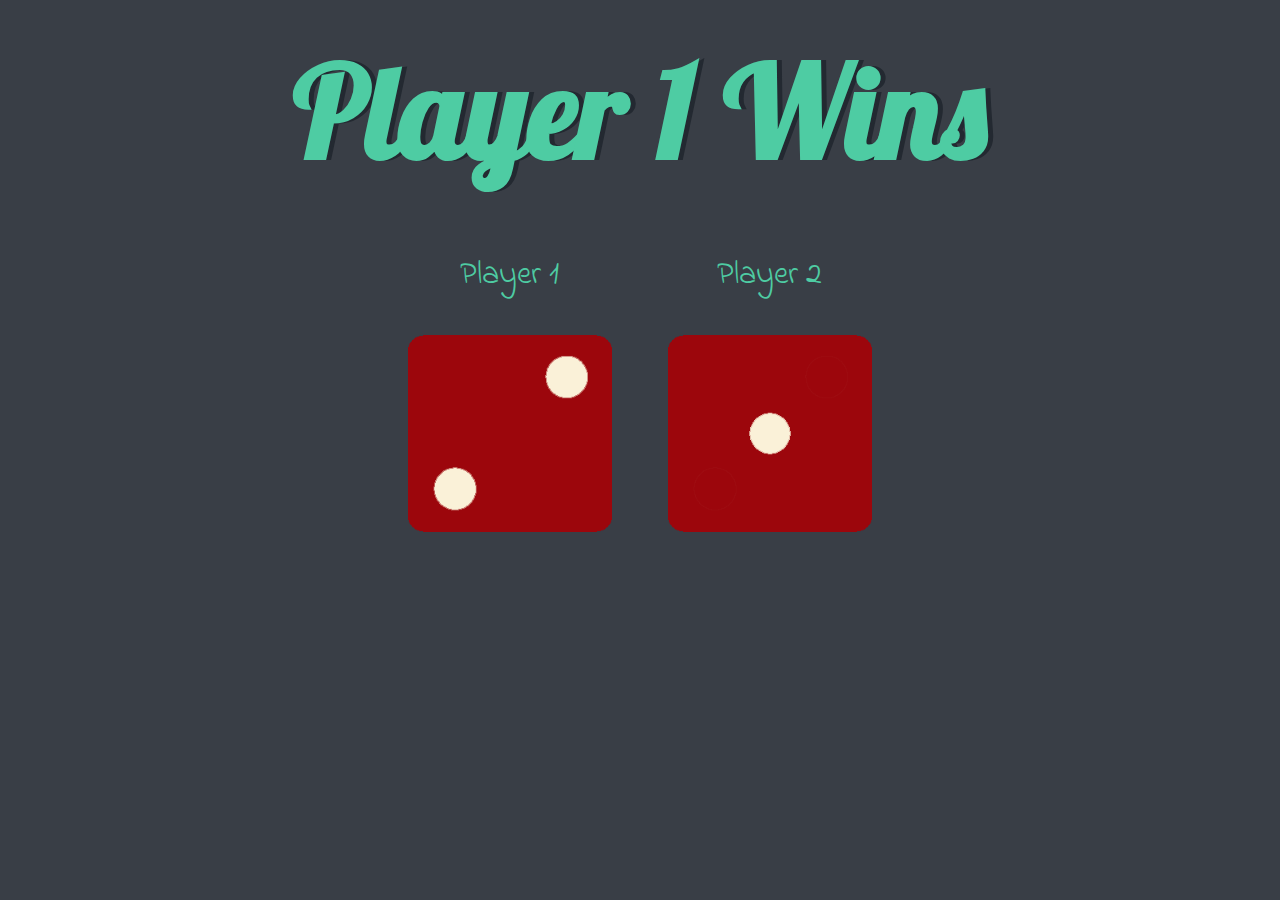
<file: Dice/index.html>
<!DOCTYPE html>
<html lang="en" dir="ltr">
  <head>
    <meta charset="utf-8">
    <title>Dicee</title>
    <link rel="stylesheet" href="styles.css">

    <link href="https://fonts.googleapis.com/css?family=Indie+Flower|Lobster" rel="stylesheet">

  </head>
  <body onload="myRefresh()">

    <div class="container">
      <h1>Refresh Me</h1>

      <div class="dice">
        <p>Player 1</p>
        <img class="img1" src="images/dice6.png">
      </div>

      <div class="dice">
        <p>Player 2</p>
        <img class="img2" src="images/dice6.png">
      </div>

    </div>

  <script type="text/javascript" src="script.js">

  </script>

  </script>
  </body>

  <footer>

  </footer>
</html>
</file>
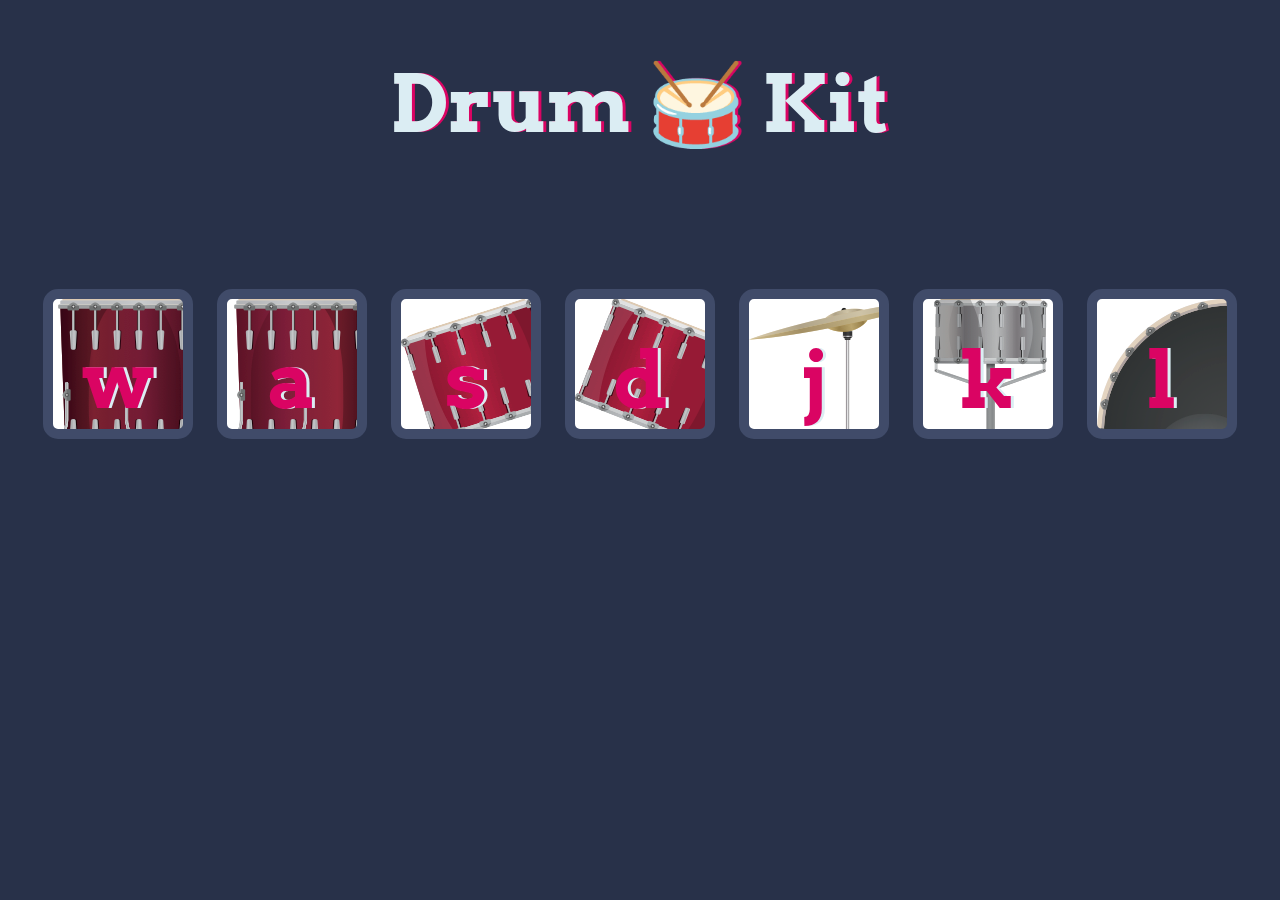
<file: Drum/index.html>
<!DOCTYPE html>
<html lang="en" dir="ltr">

<head>
  <meta charset="utf-8">
  <title>Drum Kit</title>
  <link rel="stylesheet" href="styles.css">
  <link href="https://fonts.googleapis.com/css?family=Arvo" rel="stylesheet">
</head>

<body>

  <h1 id="title">Drum 🥁 Kit</h1>
  <div class="set">
    <button class="w drum">w</button>
    <button class="a drum">a</button>
    <button class="s drum">s</button>
    <button class="d drum">d</button>
    <button class="j drum">j</button>
    <button class="k drum">k</button>
    <button class="l drum">l</button>
  </div>


  
  <script type="text/javascript" src="index.js">

  </script>
</body>

</html>
</file>
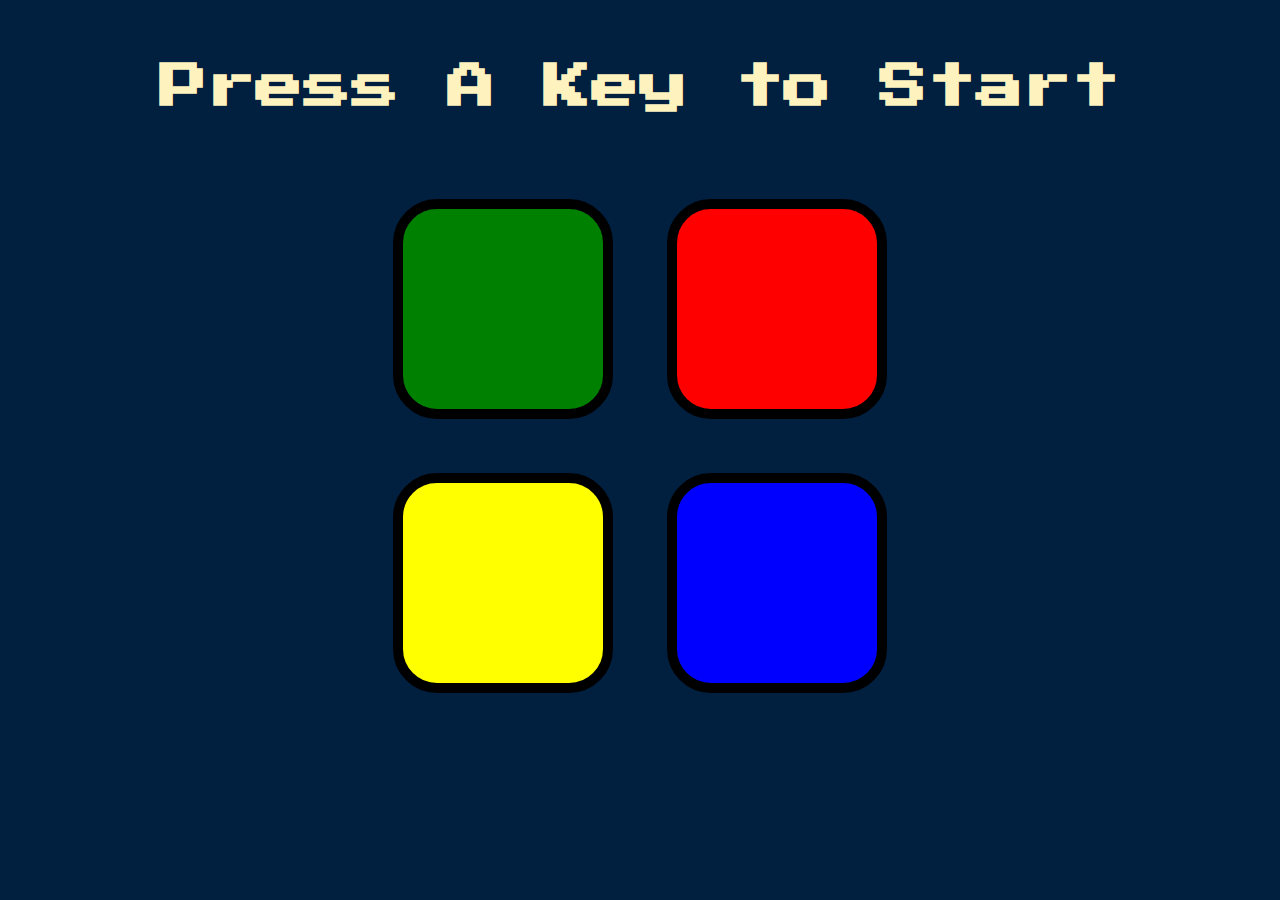
<file: Simon/index.html>
<!DOCTYPE html>
<html lang="en" dir="ltr">

<head>
  <meta charset="utf-8">
  <title>Simon</title>
  <link rel="stylesheet" href="styles.css">
  <link href="https://fonts.googleapis.com/css?family=Press+Start+2P" rel="stylesheet">
</head>

<body>
  <h1 id="level-title">Press A Key to Start</h1>
  <div class="container">
    <div lass="row">

      <div type="button" id="green" class="btn green">

      </div>

      <div type="button" id="red" class="btn red">

      </div>
    </div>

    <div class="row">

      <div type="button" id="yellow" class="btn yellow">

      </div>
      <div type="button" id="blue" class="btn blue">

      </div>

    </div>

  </div>
  <script
    src="https://code.jquery.com/jquery-3.5.1.min.js"
    integrity="sha256-9/aliU8dGd2tb6OSsuzixeV4y/faTqgFtohetphbbj0="
    crossorigin="anonymous">
  </script>

<script src="index.js" charset="utf-8"></script>
</body>

</html>
</file>
<file: Dice/styles.css>
.container {
  width: 70%;
  margin: auto;
  text-align: center;
}

.dice {
  text-align: center;
  display: inline-block;

}

body {
  background-color: #393E46;
}

h1 {
  margin: 30px;
  font-family: 'Lobster', cursive;
  text-shadow: 5px 0 #232931;
  font-size: 8rem;
  color: #4ECCA3;
}

p {
  font-size: 2rem;
  color: #4ECCA3;
  font-family: 'Indie Flower', cursive;
}

img {
  width: 80%;
}

footer {
  margin-top: 5%;
  color: #EEEEEE;
  text-align: center;
  font-family: 'Indie Flower', cursive;

}
</file>
<file: Drum/styles.css>
body {
  text-align: center;
  background-color: #283149;
}

h1 {
  font-size: 5rem;
  color: #DBEDF3;
  font-family: "Arvo", cursive;
  text-shadow: 3px 0 #DA0463;

}

footer {
  color: #DBEDF3;
  font-family: sans-serif;
}

.w {
  background-image: url("images/tom4.png");

}

.a {
background-image: url("images/tom3.png");
}

.s {
background-image: url("images/tom2.png");
}

.d {
background-image: url("images/tom1.png");
}

.j {
background-image: url("images/crash.png");
}

.k {
background-image: url("images/snare.png");
}

.l {
background-image: url("images/kick.png");
}

.set {
  margin: 10% auto;
}

.game-over {
  background-color: red;
  opacity: 0.8;
}

.pressed {
  box-shadow: 0 3px 4px 0 #DBEDF3;
  opacity: 0.5;
}

.red {
  color: red;
}

.drum {
  outline: none;
  border: 10px solid #404B69;
  font-size: 5rem;
  font-family: 'Arvo', cursive;
  line-height: 2;
  font-weight: 900;
  color: #DA0463;
  text-shadow: 3px 0 #DBEDF3;
  border-radius: 15px;
  display: inline-block;
  width: 150px;
  height: 150px;
  text-align: center;
  margin: 10px;
  background-color: white;
}
</file>
<file: Simon/styles.css>
body {
  text-align: center;
  background-color: #011F3F;
}

#level-title {
  font-family: 'Press Start 2P', cursive;
  font-size: 3rem;
  margin:  5%;
  color: #FEF2BF;
}

.container {
  display: block;
  width: 50%;
  margin: auto;

}

.btn {
  margin: 25px;
  display: inline-block;
  height: 200px;
  width: 200px;
  border: 10px solid black;
  border-radius: 20%;
}

.game-over {
  background-color: red;
  opacity: 0.8;
}

.red {
  background-color: red;
}

.green {
  background-color: green;
}

.blue {
  background-color: blue;
}

.yellow {
  background-color: yellow;
}

.pressed {
  box-shadow: 0 0 20px white;
  background-color: grey;
}
</file>
